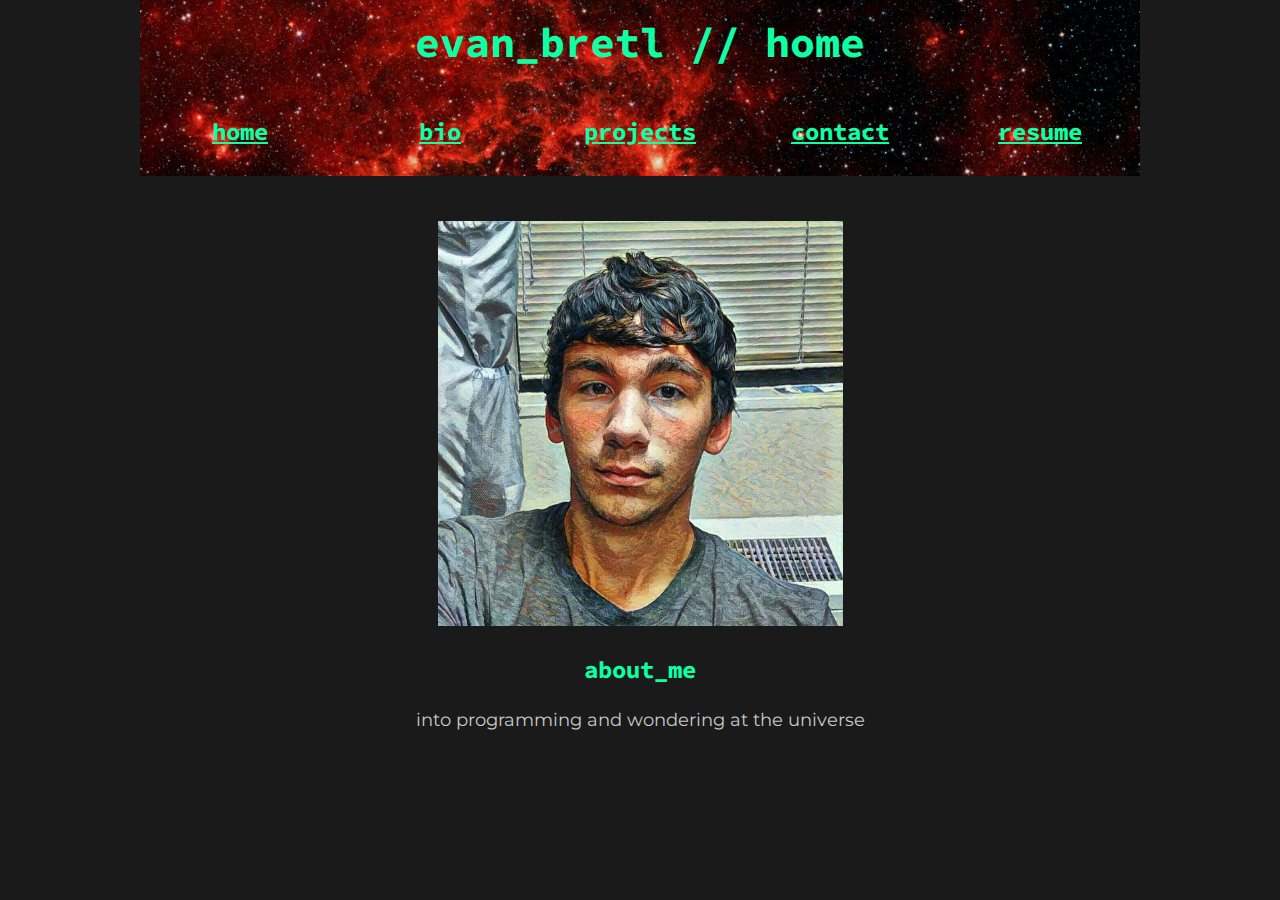
<file: index.html>
<!DOCTYPE html>
<html>

<title>Evan Bretl - Home</title>

<!--meta name="viewport" content="width=device-width, height=device-height, initial-scale=1"-->
<link rel="stylesheet" href="https://fonts.googleapis.com/css?family=Montserrat|Source+Code+Pro">
<link rel="stylesheet" href="evanxq_styles.css">

<body>
    <header>
        <h1>evan_bretl // home</h1>
        <h2 class="c5 left"><a href="index.html">home</a></h2>
        <h2 class="c5 left"><a href="bio.html">bio</a></h2>
        <h2 class="c5 left"><a href="projects.html">projects</a></h2>
        <h2 class="c5 right"><a href="resume.html">resume</a></h2>
        <h2 class="c5 right"><a href="contact.html">contact</a></h2>
        <div style="height: 100%; font-size: 0.5rem;">&nbsp;</div>
    </header>

    <img src="img/prisma_face.jpg" style="width:45vmin; padding-top: 5vh">

    <h3>about_me</h3>
    <p>
        into programming and wondering at the universe
    </p>

</body>

</html>
</file>
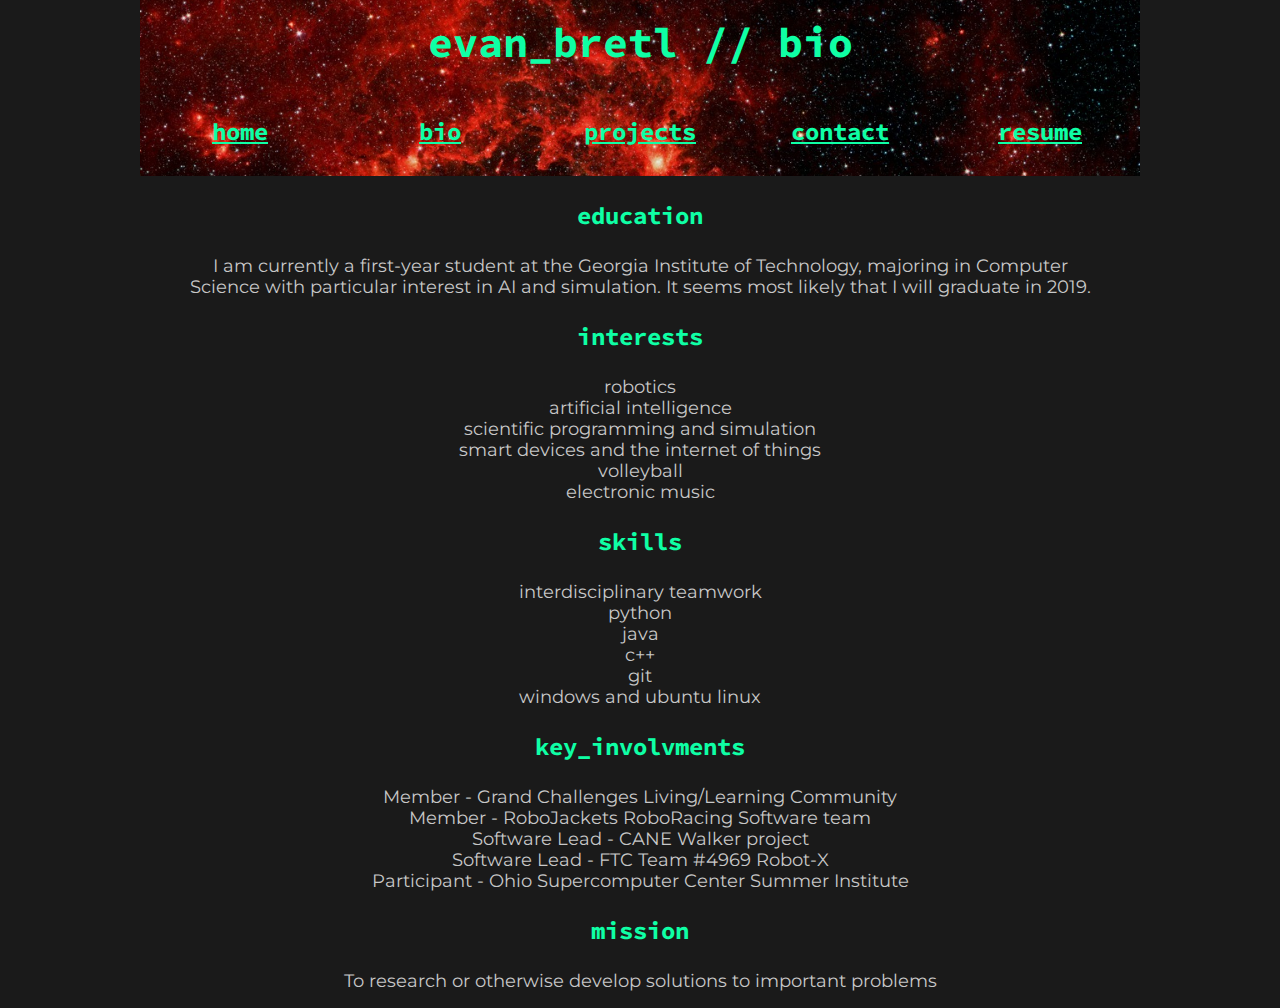
<file: bio.html>
<!DOCTYPE html>
<html>

<title>Evan Bretl - Bio</title>

<!--meta name="viewport" content="width=device-width, initial-scale=1"-->
<link rel="stylesheet" href="https://fonts.googleapis.com/css?family=Montserrat|Source+Code+Pro">
<link rel="stylesheet" href="evanxq_styles.css">

<body>
    <header>
        <h1>evan_bretl // bio</h1>
        <h2 class="c5 left"><a href="index.html">home</a></h2>
        <h2 class="c5 left"><a href="bio.html">bio</a></h2>
        <h2 class="c5 left"><a href="projects.html">projects</a></h2>
        <h2 class="c5 right"><a href="resume.html">resume</a></h2>
        <h2 class="c5 right"><a href="contact.html">contact</a></h2>
        <div style="height: 100%; font-size: 0.5rem;">&nbsp;</div>
    </header>

    <h3>education</h3>
    <p>
        I am currently a first-year student at the Georgia Institute of Technology, majoring in Computer Science with particular interest in AI and simulation. It seems most likely that I will graduate in 2019.
    </p>

    <h3>interests</h3>
    <p>
        robotics<br/>
        artificial intelligence<br/>
        scientific programming and simulation<br/>
        smart devices and the internet of things<br/>
        volleyball<br/>
        electronic music<br/>
    </p>

    <h3>skills</h3>
    <p>
        interdisciplinary teamwork<br/>
        python<br/>
        java<br/>
        c++<br/>
        git<br/>
        windows and ubuntu linux<br/>
    </p>

    <h3>key_involvments</h3>
    <p>
        Member - Grand Challenges Living/Learning Community<br/>
        Member - RoboJackets RoboRacing Software team<br/>
        Software Lead - CANE Walker project<br/>
        Software Lead - FTC Team #4969 Robot-X<br/>
        Participant - Ohio Supercomputer Center Summer Institute<br/>
    </p>

    <h3>mission</h3>
    <p>
        To research or otherwise develop solutions to important problems
    </p>

</body>
</html>
</file>
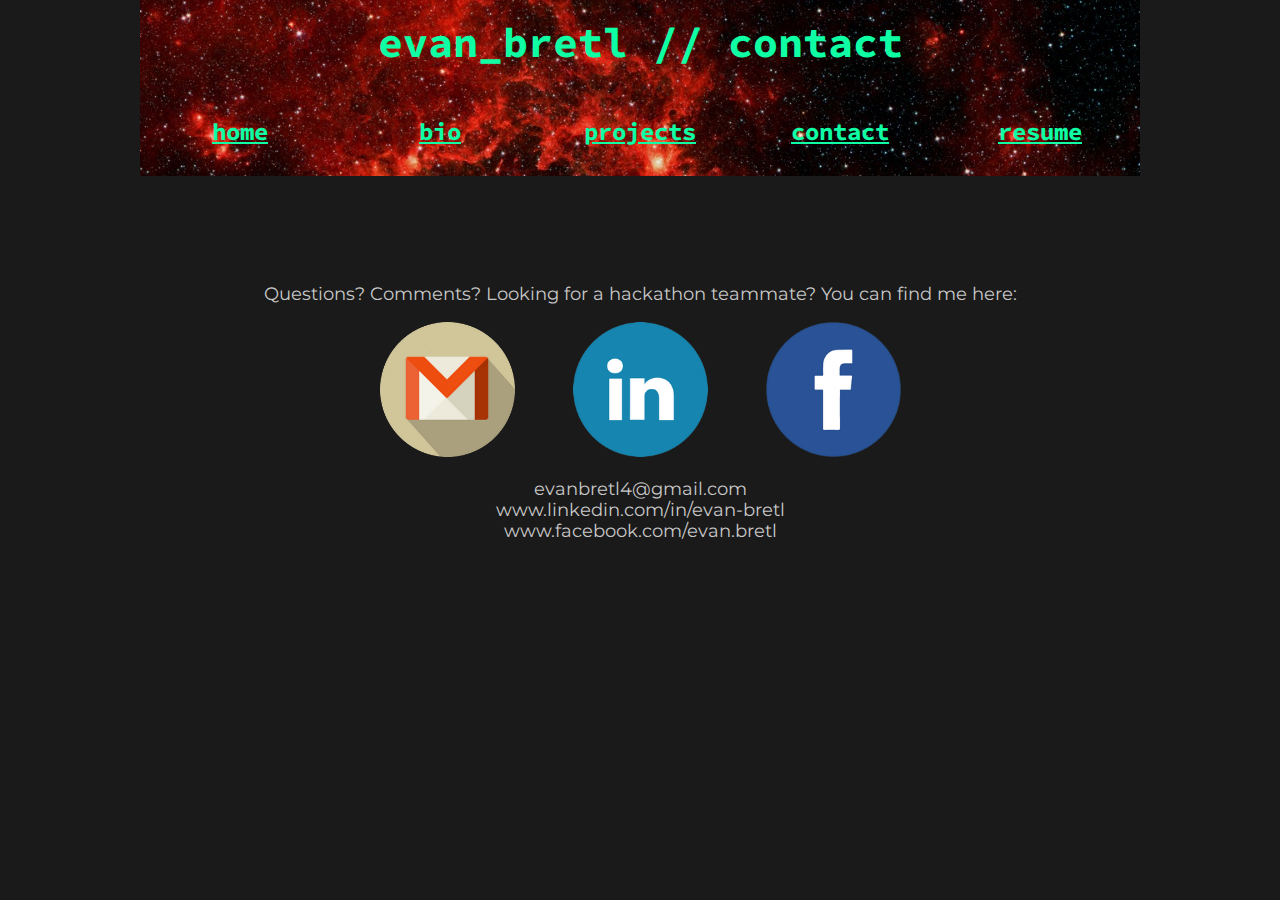
<file: contact.html>
<!DOCTYPE html>
<html>

<title>Evan Bretl - Contact</title>

<!--meta name="viewport" content="width=device-width, height=device-height, initial-scale=1"-->
<link rel="stylesheet" href="https://fonts.googleapis.com/css?family=Montserrat|Source+Code+Pro">
<link rel="stylesheet" href="evanxq_styles.css">

<body>
    <header>
        <h1>evan_bretl // contact</h1>
        <h2 class="c5 left"><a href="index.html">home</a></h2>
        <h2 class="c5 left"><a href="bio.html">bio</a></h2>
        <h2 class="c5 left"><a href="projects.html">projects</a></h2>
        <h2 class="c5 right"><a href="resume.html">resume</a></h2>
        <h2 class="c5 right"><a href="contact.html">contact</a></h2>
        <div style="height: 100%; font-size: 0.5rem;">&nbsp;</div>
    </header>

    <div style="height: 10vmin;">&nbsp;</div>

    <p>
        Questions? Comments? Looking for a hackathon teammate? You can find me here:
    </p>

    <div id="icons">
        <a href="mailto:evanbretl4@gmail.com"><img src="icons/gmail.png" title="Email"></a>
        <a href="https://www.linkedin.com/in/evan-bretl"><img src="icons/linkedin.png" title="LinkedIn"></a>
        <a href="https://www.facebook.com/evan.bretl"><img src="icons/facebook.png" title="Facebook"></a>
    </div>

    <p>
        evanbretl4@gmail.com<br/>
        www.linkedin.com/in/evan-bretl<br/>
        www.facebook.com/evan.bretl
    </p>

</body>
</html>
</file>
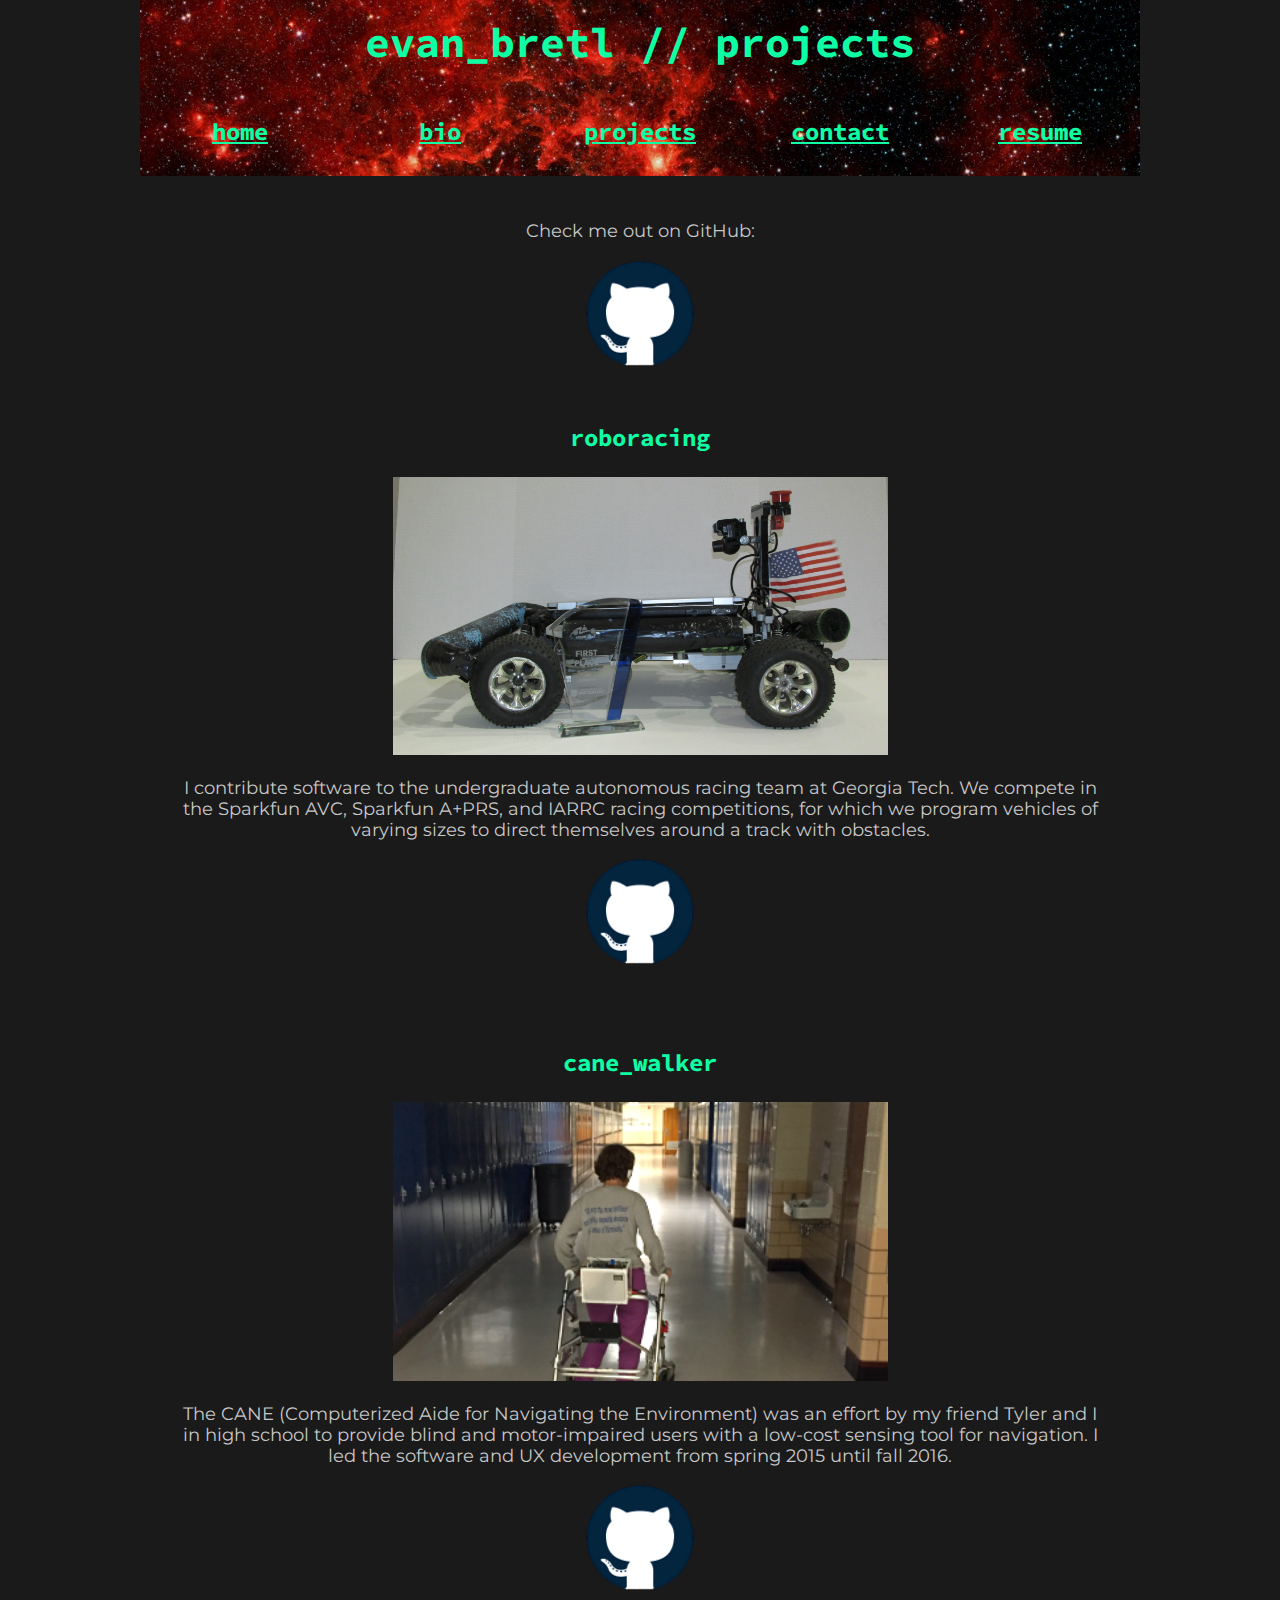
<file: projects.html>
<!DOCTYPE html>
<html>

<title>Evan Bretl - Projects</title>

<!--meta name="viewport" content="width=device-width, height=device-height, initial-scale=1"-->
<link rel="stylesheet" href="https://fonts.googleapis.com/css?family=Montserrat|Source+Code+Pro">
<link rel="stylesheet" href="evanxq_styles.css">

<body>
    <header>
        <h1>evan_bretl // projects</h1>
        <h2 class="c5 left"><a href="index.html">home</a></h2>
        <h2 class="c5 left"><a href="bio.html">bio</a></h2>
        <h2 class="c5 left"><a href="projects.html">projects</a></h2>
        <h2 class="c5 right"><a href="resume.html">resume</a></h2>
        <h2 class="c5 right"><a href="contact.html">contact</a></h2>
        <div style="height: 100%; font-size: 0.5rem;">&nbsp;</div>
    </header>

    <div style="height: 3vh;">&nbsp;</div>
    <p>
        Check me out on GitHub:
    </p>
    <a href="https://github.com/evanxq">
        <img src="icons/github.png" class="projectIcon">
    </a>

    <div class="projectRow">
        <h3>roboracing</h3>
        <img class="projectImg" src="img/roboracing_car.jpg">
        <p>
            I contribute software to the undergraduate autonomous racing team at Georgia Tech. We compete in the Sparkfun AVC, Sparkfun A+PRS, and IARRC racing competitions, for which we program vehicles of varying sizes to direct themselves around a track with obstacles.
        </p>
        <a href="https://github.com/RoboJackets/roboracing-software">
            <img class="projectIcon" src="icons/github.png">
        </a>
    </div>
    <div class="projectRow">
        <h3>cane_walker</h3>
        <img class="projectImg" src="img/alyssa_walking.png">
        <p>
            The CANE (Computerized Aide for Navigating the Environment) was an effort by my friend Tyler and I in high school to provide blind and motor-impaired users with a low-cost sensing tool for navigation. I led the software and UX development from spring 2015 until fall 2016.
        </p>
        <a href="https://github.com/Robot-X-4969/CANE-walker">
            <img class="projectIcon" src="icons/github.png">
        </a>
    </div>

</body>
</html>
</file>
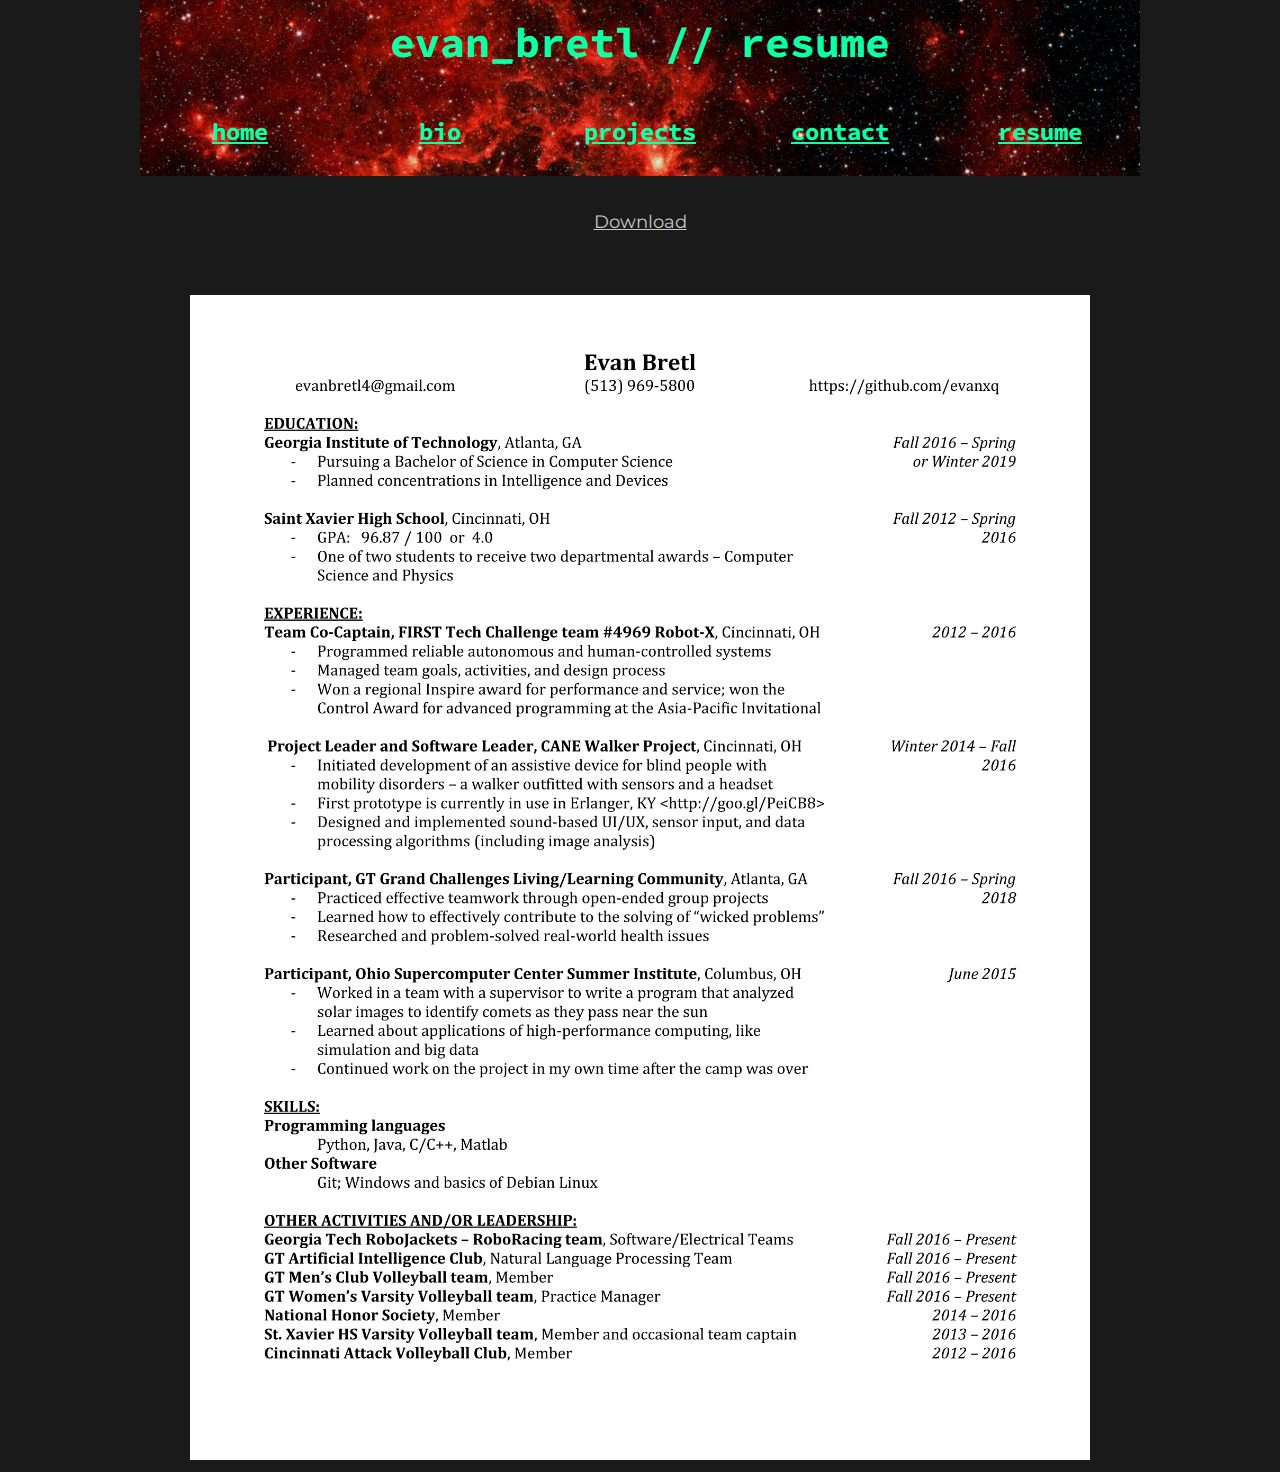
<file: resume.html>
<!DOCTYPE html>
<html>

<title>Evan Bretl - Resume</title>

<!--meta name="viewport" content="width=device-width, height=device-height, initial-scale=1"-->
<link rel="stylesheet" href="https://fonts.googleapis.com/css?family=Montserrat|Source+Code+Pro">
<link rel="stylesheet" href="evanxq_styles.css">

<body>
    <header>
        <h1>evan_bretl // resume</h1>
        <h2 class="c5 left"><a href="index.html">home</a></h2>
        <h2 class="c5 left"><a href="bio.html">bio</a></h2>
        <h2 class="c5 left"><a href="projects.html">projects</a></h2>
        <h2 class="c5 right"><a href="resume.html">resume</a></h2>
        <h2 class="c5 right"><a href="contact.html">contact</a></h2>
        <div style="height: 100%; font-size: 0.5rem;">&nbsp;</div>
    </header>

    <p id="downloadResume">
        <a href="docs/resume-2016-october.pdf" download>Download</a>
    </p>

    <img id="resume" src="docs/resume-2016-october.png">

</body>
</html>
</file>
<file: evanxq_styles.css>
html {
    font-size: 16px;
    margin: 0 0 0 0;
    padding: 0 0 0 0;
}

body {
    background-color: #1a1a1a;
    max-width:1000px;
    margin-left: auto;
    margin-right: auto;
    text-align: center;
    padding-top: 0px;
    margin-top: 0px;
    border-top: 0px;
}

header {
    background-image: url("img/Dragonfish600.jpg");
    background-position: center center;
    background-size: cover;
    height: 100%;
}

h1 {
    font-family: 'Source Code Pro', monospace;
    font-size: 2.6rem;
    color: #0fffa5;
    margin-top: 0;
    padding-top: 1rem;
}

h2 {
    font-family: 'Source Code Pro', monospace;
    font-size: 1.5rem;
    color: #0fffa5;
}

h2 a {color: #0fffa5;}

h3 {
    font-family: 'Source Code Pro', monospace;
    font-size: 1.5rem;
    color: #0fffa5;
}

.centered-horiz {
    width: 80%;
    margin-left: auto;
    margin-right: auto;
}

.centered-vert {
    vertical-align: center;
    height: 100%;
}

.left {float: left;}
.right {float: right;}

.c5 {width: 20%;}
.c2 {width: 50%;}

.projectRow {
    padding-top: 3vh;
    padding-bottom: 3vh;
}
.projectImg {
    width: 55vmin;
}

p {
    font-family: 'Montserrat', sans-serif;
    font-size: 1.1rem;
    font-weight: normal;
    color: #c8c8c8;
    text-align: center;
    margin-left: 4%;
    margin-right: 4%;
}

p a {
    color: #c8c8c8;
}

#icons img {
    width: 15vmin;
    padding-left: 3vmin;
    padding-right: 3vmin;
}
.projectIcon {
    width: 12vmin;
}

#resume {
    padding-left: auto;
    padding-right: auto;
    padding-top: 5vh;
    width: 90%;
}

#downloadResume {
    padding-top: 2vh;
    color: inherit;
}
</file>
